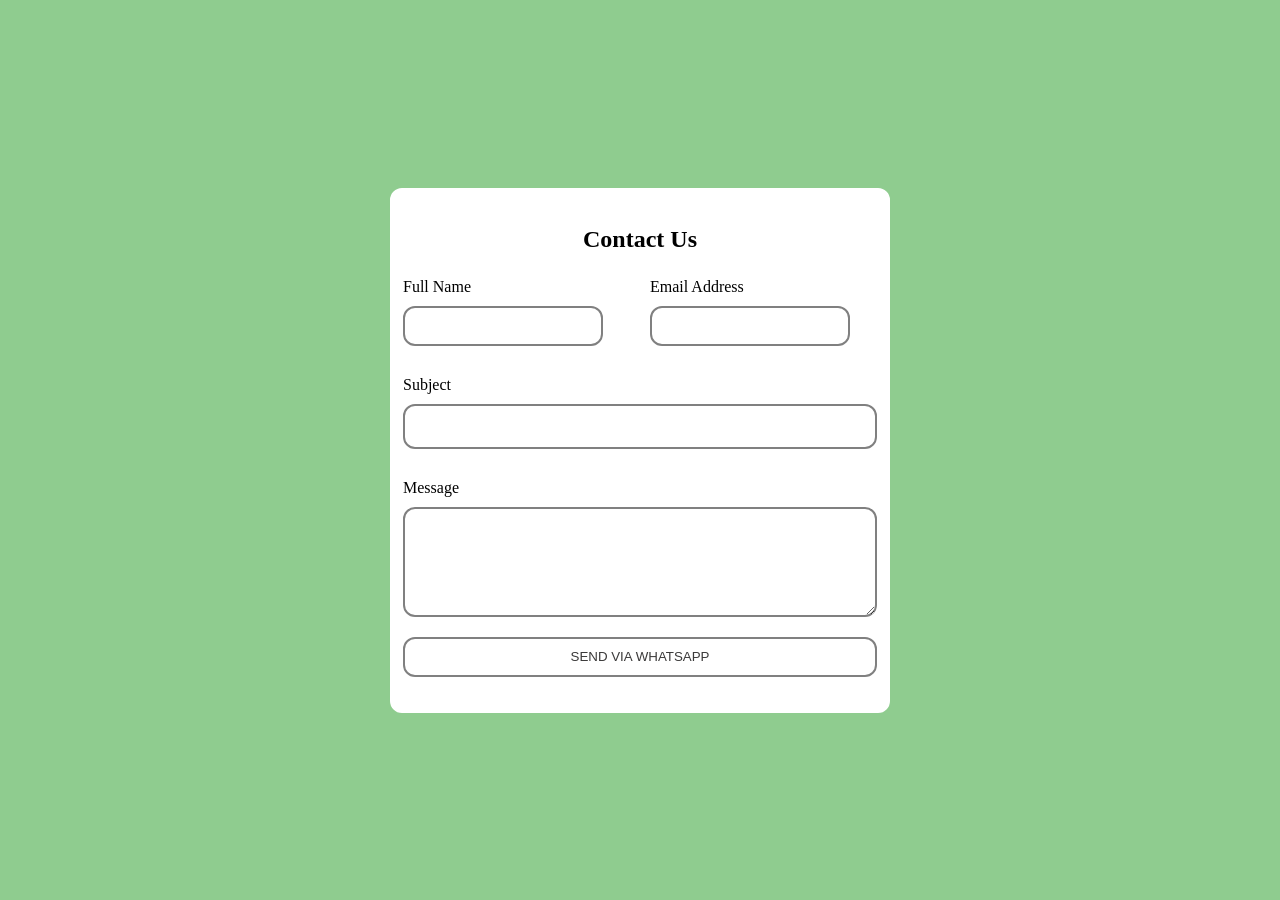
<file: contact-page/index.html>
<!DOCTYPE html>
<html lang="en">
<head>
    <meta charset="UTF-8">
    <meta name="viewport" content="width=device-width, initial-scale=1.0">
    <link rel="stylesheet" href="./style.css">
    <script src="./script.js" defer></script>
    <title>Contact Us</title>
    
</head>
<body>
    <div class="form-content">
        <h2>Contact Us</h2>
        <form>
            <section class="personal-info">
            <div class="form-group-name">
                <label>Full Name</label>
                <input type="text" required>
            </div>
            <div class="form-group-email">
                <label>Email Address</label>
                <input type="email" required>
            </div>
            </section>
            <section class="professional-info">
                <div class="subject">
                    <label>Subject</label>
                    <input type="text">
                </div>
                <div class="message">
                    <label>Message</label>
                    <textarea rows="6"></textarea>
                </div>
            </section>
            <div class="button">
            <button class="btn">
                SEND VIA WHATSAPP
            </button>
            </div>
        </form>
    </div>
</body>
</html>
</file>
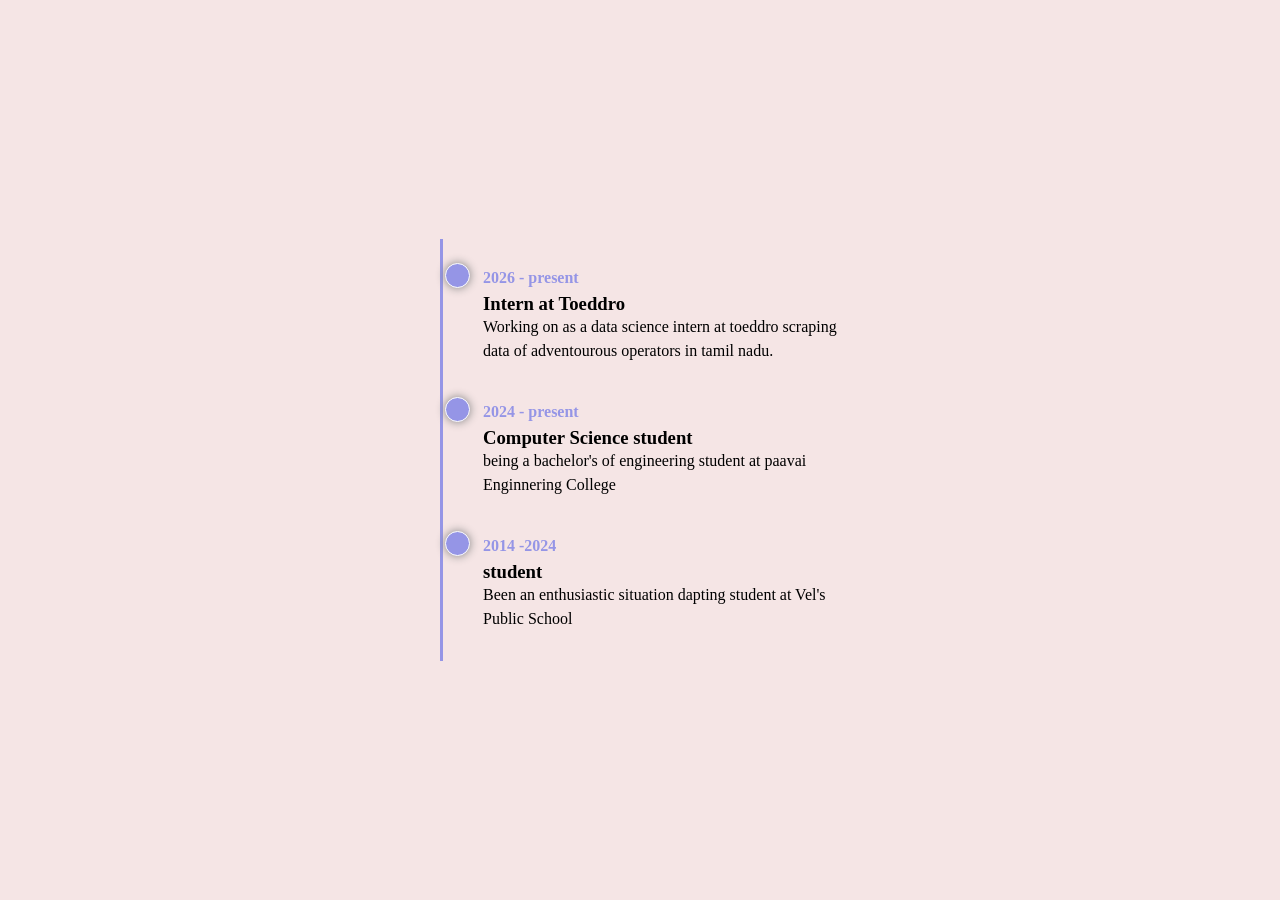
<file: timeline/index.html>
<!DOCTYPE html>
<html lang=" en">
    <head>
        <meta charset="UTF-8">
        <title>Time line</title>
        <link rel="stylesheet" href="./style.css">
    </head>
    <body>
        <div class="timeline">
            <div class="timeline-item">
                <time>2026 - present</time>
                <h3>Intern at Toeddro</h3>
                <p>Working on as a data science intern at toeddro scraping data of adventourous operators in
                    tamil nadu.
                </p>
            </div>
            <div class="timeline-item">
                <time>2024 - present</time>
                <h3>Computer Science student</h3>
                <p>being a bachelor's of engineering student at paavai Enginnering College</p>
            </div>
            <div class="timeline-item">
                <time>2014 -2024</time>
                <h3>student</h3>
                <p>Been an enthusiastic situation dapting student at Vel's Public School</p>
            </div>
        </div>
    </body>
</html>
</file>
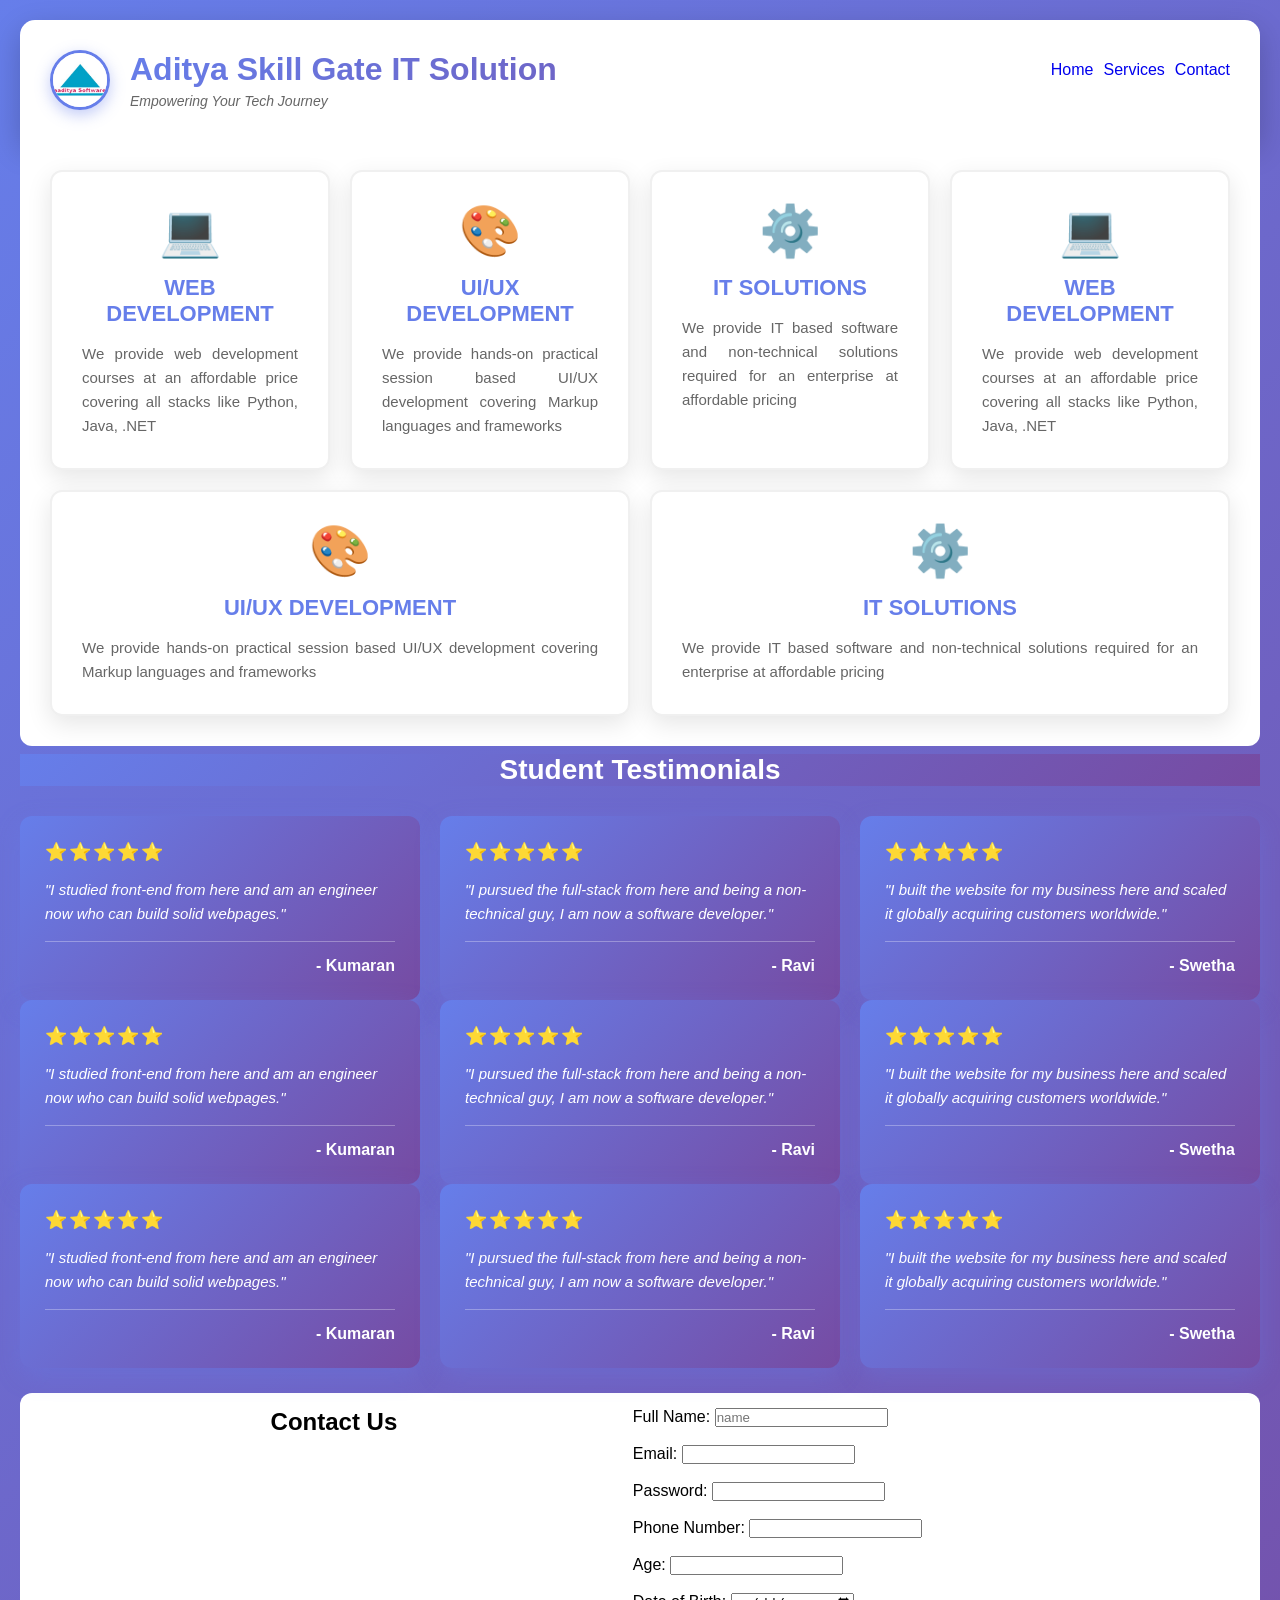
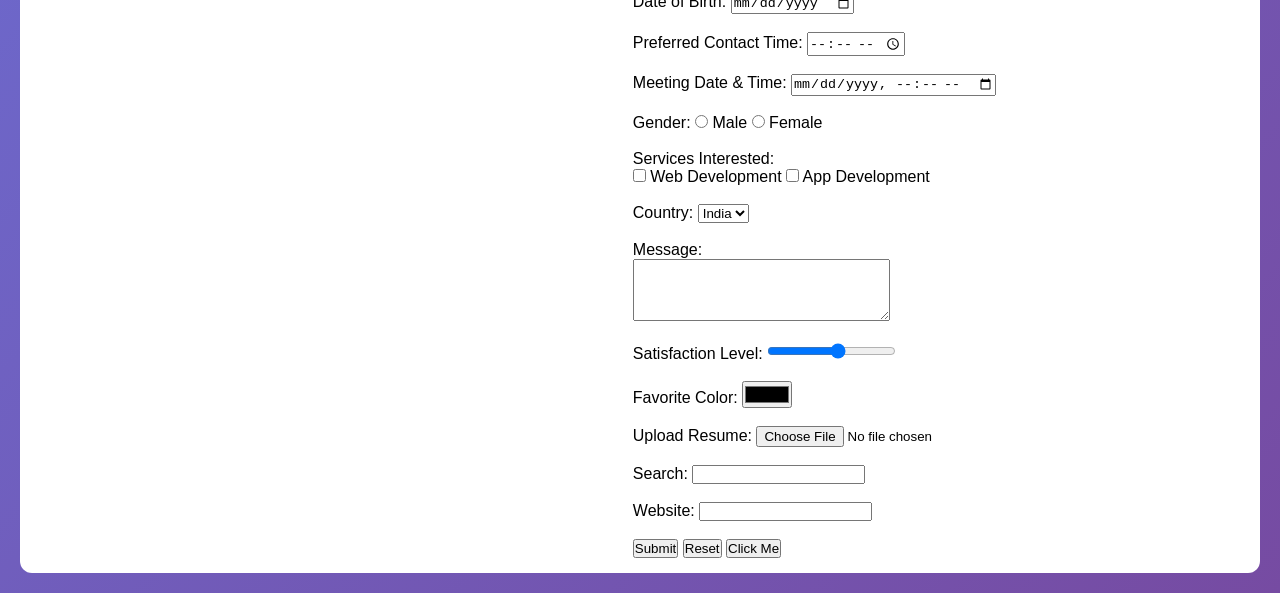
<file: webpage/index.html>
<!DOCTYPE html>
<html lang="en">
    <head>
        <meta charset="UTF-8">
        <meta name="viewport" content="width=device-width, initial-scale=1.0">
        <title>Aditya Skill Solutions</title>
        <link rel="stylesheet" href="./style.css">
    </head>
    <body>
        <div class="webpage">
            <div class="header">
                    <img src="./aaditya_software_solutions_logo.jpg" alt="Logo" class="logo">
                    <div class="header-content">
                        <h2>Aditya Skill Gate IT Solution</h2>
                        <p class="tagline">Empowering Your Tech Journey</p>
                    </div>
                    <nav class="navbar">
                        <ul>
                            <li><a href="#home">Home</a></li>
                            <li><a href="#services">Services</a></li>
                            <li><a href="../contact-page/index.html">Contact</a></li>
                        </ul>
                    </nav>
            </div>
            <section class="details" id="home">
                <div class="detail-card detail-1">
                    <div class="card-icon">💻</div>
                    <h3>WEB DEVELOPMENT</h3>
                    <p>We provide web development courses at an
                        affordable price covering all stacks like
                        Python, Java, .NET
                    </p>
                </div>
                <div class="detail-card detail-2">
                    <div class="card-icon">🎨</div>
                    <h3>UI/UX DEVELOPMENT</h3>
                    <p>We provide hands-on practical session based UI/UX development
                        covering Markup languages and frameworks
                    </p>                </div>
                <div class="detail-card detail-3">
                    <div class="card-icon">⚙️</div>
                    <h3>IT SOLUTIONS</h3>
                    <p>We provide IT based software and non-technical
                        solutions required for an enterprise at affordable pricing
                    </p>
                </div>
                <div class="detail-card detail-1">
                    <div class="card-icon">💻</div>
                    <h3>WEB DEVELOPMENT</h3>
                    <p>We provide web development courses at an
                        affordable price covering all stacks like
                        Python, Java, .NET
                    </p>
                </div>
                <div class="detail-card detail-2">
                    <div class="card-icon">🎨</div>
                    <h3>UI/UX DEVELOPMENT</h3>
                    <p>We provide hands-on practical session based UI/UX development
                        covering Markup languages and frameworks
                    </p>
                </div>
                <div class="detail-card detail-3">
                    <div class="card-icon">⚙️</div>
                    <h3>IT SOLUTIONS</h3>
                    <p>We provide IT based software and non-technical
                        solutions required for an enterprise at affordable pricing
                    </p>
                </div>
            </section>
            <section  id="services">
                <h2 class="feedback-title">Student Testimonials</h2>
                <div class="testimonials">
                    <div class="feedback-card feedback-1">
                        <div class="stars">⭐⭐⭐⭐⭐</div>
                        <p>"I studied front-end from here and am an engineer now who can build solid webpages."</p>
                        <h4>- Kumaran</h4>
                    </div>
                    <div class="feedback-card feedback-2">
                        <div class="stars">⭐⭐⭐⭐⭐</div>
                        <p>"I pursued the full-stack from here and being a non-technical guy, I am now a software developer."</p>
                        <h4>- Ravi</h4>
                    </div>
                    <div class="feedback-card feedback-3">
                        <div class="stars">⭐⭐⭐⭐⭐</div>
                        <p>"I built the website for my business here and scaled it globally acquiring customers worldwide."</p>
                        <h4>- Swetha</h4>
                    </div>
                </div>
                <div class="testimonials">
                    <div class="feedback-card feedback-1">
                        <div class="stars">⭐⭐⭐⭐⭐</div>
                        <p>"I studied front-end from here and am an engineer now who can build solid webpages."</p>
                        <h4>- Kumaran</h4>
                    </div>
                    <div class="feedback-card feedback-2">
                        <div class="stars">⭐⭐⭐⭐⭐</div>
                        <p>"I pursued the full-stack from here and being a non-technical guy, I am now a software developer."</p>
                        <h4>- Ravi</h4>
                    </div>
                    <div class="feedback-card feedback-3">
                        <div class="stars">⭐⭐⭐⭐⭐</div>
                        <p>"I built the website for my business here and scaled it globally acquiring customers worldwide."</p>
                        <h4>- Swetha</h4>
                    </div>
                </div>
                <div class="testimonials">
                    <div class="feedback-card feedback-1">
                        <div class="stars">⭐⭐⭐⭐⭐</div>
                        <p>"I studied front-end from here and am an engineer now who can build solid webpages."</p>
                        <h4>- Kumaran</h4>
                    </div>
                    <div class="feedback-card feedback-2">
                        <div class="stars">⭐⭐⭐⭐⭐</div>
                        <p>"I pursued the full-stack from here and being a non-technical guy, I am now a software developer."</p>
                        <h4>- Ravi</h4>
                    </div>
                    <div class="feedback-card feedback-3">
                        <div class="stars">⭐⭐⭐⭐⭐</div>
                        <p>"I built the website for my business here and scaled it globally acquiring customers worldwide."</p>
                        <h4>- Swetha</h4>
                    </div>
                </div>
            </section>
            <section id="contact">
                <div class="contact-us">
              
                <h2>Contact Us</h2>

                <form>

                    <!-- Text -->
                    <label>Full Name:</label>
                <input type="text" name=""fullname" placeholder="name"><br><br>

                    <!-- Email -->
                    <label>Email:</label>
                    <input type="email" name="email"><br><br>

                    <!-- Password -->
                    <label>Password:</label>
                    <input type="password" name="password"><br><br>

                    <!-- Phone -->
                    <label>Phone Number:</label>
                    <input type="tel" name="phone"><br><br>

                    <!-- Number -->
                    <label>Age:</label>
                    <input type="number" name="age"><br><br>

                    <!-- Date -->
                    <label>Date of Birth:</label>
                    <input type="date" name="dob"><br><br>

                    <!-- Time -->
                    <label>Preferred Contact Time:</label>
                    <input type="time" name="contacttime"><br><br>

                    <!-- Datetime -->
                    <label>Meeting Date & Time:</label>
                    <input type="datetime-local" name="meeting"><br><br>

                    <!-- Radio Button -->
                    <label>Gender:</label>
                    <input type="radio" name="gender" value="male"> Male
                    <input type="radio" name="gender" value="female"> Female
                    <br><br>

                    <!-- Checkbox -->
                    <label>Services Interested:</label><br>
                    <input type="checkbox" name="service" value="web"> Web Development
                    <input type="checkbox" name="service" value="app"> App Development
                    <br><br>

                    <!-- Select -->
                    <label>Country:</label>
                    <select>
                        <option>India</option>
                        <option>USA</option>
                        <option>UK</option>
                    </select>
                    <br><br>

                    <!-- Textarea -->
                    <label>Message:</label><br>
                    <textarea rows="4" cols="30"></textarea>
                    <br><br>

                    <!-- Range -->
                    <label>Satisfaction Level:</label>
                    <input type="range" min="1" max="10">
                    <br><br>

                    <!-- Color -->
                    <label>Favorite Color:</label>
                    <input type="color">
                    <br><br>

                    <!-- File Upload -->
                    <label>Upload Resume:</label>
                    <input type="file">
                    <br><br>

                    <!-- Search -->
                    <label>Search:</label>
                    <input type="search">
                    <br><br>

                    <!-- URL -->
                    <label>Website:</label>
                    <input type="url">
                    <br><br>

                    <!-- Hidden -->
                    <input type="hidden" name="userid" value="101">

                    <!-- Buttons -->
                    <input type="submit" value="Submit">
                    <input type="reset" value="Reset">
                    <input type="button" value="Click Me">

                </form>
                </div>
            </section>
        </div>
    </body>
</html>
</file>
<file: contact-page/style.css>
*{
    padding:0;
    margin:0;
    box-sizing:border-box;
    outline: none;
}

body{
    display:flex;
    align-items:center;
    justify-content:center;
    height:100vh;
    background-color: rgb(143, 204, 143);
    user-select:none;
}

.form-content{
    border: 3px solid white;
    padding: 10px;
    background-color: white;
    border-radius: 12px;;
    -webkit-border-radius: 12px;
    -moz-border-radius: 12px;
    -ms-border-radius: 12px;
    -o-border-radius: 12px;
    height: 525px;
    width: 500px;
}

.form-content:hover{
    transition: all 0.3s ease;
    transform: translateY(-20px);
    -webkit-transform: translateY(-20px);
    -moz-transform: translateY(-20px);
    -ms-transform: translateY(-20px);
    -o-transform: translateY(-20px);
    -webkit-transition: all 0.3s ease;
    -moz-transition: all 0.3s ease;
    -ms-transition: all 0.3s ease;
    -o-transition: all 0.3s ease;
    box-shadow: 4px 4px 10px rgba(0, 0, 0, 0.3);
}

.form-content h2{
    text-align: center;
    padding:25px;
}

.personal-info{
    display:flex;
    width: 100%;
    gap:20px;
}

.form-group-name{
    display:flex;
    flex-direction:column;
    width: 100%;
}

.form-group-name label{
    margin-bottom:10px;
}

.form-group-name input{
    height: 40px;
    width: 200px;
    border : 2px solid grey;
    border-radius: 12px;
    -webkit-border-radius: 12px;
    -moz-border-radius: 12px;
    -ms-border-radius: 12px;
    -o-border-radius: 12px;
}

.form-group-name input:hover{
    height: 40px;
    width: 200px;
    border: 2px solid rgb(143, 204, 143);
}

.form-group-name input:focus{
    height: 40px;
    width: 200px;
    border: 2px solid rgb(143, 204, 143);
}

.form-group-email{
    display:flex;
    flex-direction:column;
    width: 100%;
}

.form-group-email label{
    margin-bottom:10px;
}

.form-group-email input{
    height: 40px;
    width:200px;
    border : 2px solid grey;
    border-radius: 12px;
    -webkit-border-radius: 12px;
    -moz-border-radius: 12px;
    -ms-border-radius: 12px;
    -o-border-radius: 12px;
}

.form-group-email input:hover{
    border: 2px solid rgb(143, 204, 143);
}

.form-group-email input:focus{
    border: 2px solid rgb(143, 204, 143);
}

.professional-info{
    margin: 30px 0 0 0;
    display:flex;
    flex-direction: column;
    gap:30px
}

.subject{
    display:flex;
    flex-direction: column;
}

.subject label{
    margin-bottom: 10px;
}

.subject input{
    border: 2px solid grey;
    border-radius: 12px;
    -webkit-border-radius: 12px;
    -moz-border-radius: 12px;
    -ms-border-radius: 12px;
    -o-border-radius: 12px;
    width : 100%;
    height: 45px;
}

.subject input:hover{
    border:2px solid rgb(143, 204, 143);
}

.subject input:focus{
    border:2px solid rgb(143, 204, 143);
}

.message{
    display: flex;
    flex-direction:column;
}

.message label{
    margin-bottom: 10px;
}

.message textarea{
    border-radius: 12px;
    -webkit-border-radius: 12px;
    -moz-border-radius: 12px;
    -ms-border-radius: 12px;
    -o-border-radius: 12px;
    border: 2px solid grey;
    padding: 8px;
}

.message textarea:hover{
    border:2px solid rgb(143, 204, 143);
}

.message textarea:focus{
    border:2px solid rgb(143, 204, 143);
}

.button{
    padding: 20px 0 0 0;
    text-align: center;
}

.btn{
    width: 100%;
    height: 40px;
    border-radius: 12px;
    background-color: white;
    -webkit-border-radius: 12px;
    -moz-border-radius: 12px;
    -ms-border-radius: 12px;
    -o-border-radius: 12px;
    border: 2px solid grey;
    color: rgb(59, 58, 58);
}

.btn:hover{
    transition: all 0.3s ease;
    background: linear-gradient(to right, violet, blue);
    cursor:pointer;
    color: white;
    box-shadow:rgb(143, 204, 143);
    -webkit-transition: all 0.3s ease;
    -moz-transition: all 0.3s ease;
    -ms-transition: all 0.3s ease;
    -o-transition: all 0.3s ease;
}
</file>
<file: timeline/style.css>
*{
    margin: 0;
    padding: 0;
    box-sizing:border-box;
}

body {
    background-color:rgb(245, 229, 229);
    display:flex;
    align-items: center;
    justify-content:center;
    height:100vh;
}

.timeline{
    max-width: 400px;
    width: 100%;
    border-left: 3px solid rgb(149, 149, 230);
    padding: 30px 0 30px 40px;
}

.timeline-item time{
    margin-bottom: 6px;
    font-weight: bold;
    color: rgb(149, 149, 230);
    display: block;
}

.timeline-item p{
    font-size: 16px;
    line-height: 1.5;
}

.timeline-item{
    position: relative;
    margin-bottom: 40px;
}

.timeline-item:last-child{
    margin-bottom: 0;
}

.timeline-item:before{
    content:"";
    position: absolute;
    left: -38px;
    top: -6px;
    width:23px;
    height:23px;
    border-radius: 50%;
    -webkit-border-radius: 50%;
    -moz-border-radius: 50%;
    -ms-border-radius: 50%;
    -o-border-radius: 50%;
    background-color: rgb(149, 149, 230);
    border: 1px solid white;
    box-shadow: 0 0 10px grey;
}
</file>
<file: webpage/style.css>
* {
    margin: 0;
    padding: 0;
    box-sizing: border-box;
}

body {
    background: linear-gradient(135deg, #667eea 0%, #764ba2 100%);
    font-family: 'Segoe UI', Tahoma, Geneva, Verdana, sans-serif;
    display: flex;
    justify-content: center;
    align-items: center;
    min-height: 100vh;
    user-select: none;
    padding: 20px;
}

.webpage {
    width: 100%;
    max-width: 1400px;
}

/* ===== HEADER ===== */
.header {
    padding: 30px;
    display: flex;
    align-items: center;
    background: white;
    border-radius: 15px 15px 0 0;
    box-shadow: 0 10px 30px rgba(0, 0, 0, 0.2);
    gap: 20px;
}

.navbar ul{
    padding:0;
    margin:0;
    margin-bottom:20px;
    gap:10px;
    display:flex;
    list-style:none;
} 

.navbar a{
    text-decoration:none;
}

.navbar a:hover{
    color: #667eea;
}

.header img {
    height: 60px;
    width: 60px;
    border-radius: 50%;
    border: 3px solid #667eea;
    box-shadow: 0 5px 15px rgba(102, 126, 234, 0.4);
    transition: transform 0.3s ease;
}

.header img:hover {
    transform: scale(1.1) rotate(5deg);
}

.header-content {
    flex: 1;
}

.header h2 {
    font-size: 32px;
    color: #333;
    margin-bottom: 5px;
    background: linear-gradient(135deg, #667eea, #764ba2);
    -webkit-background-clip: text;
    -webkit-text-fill-color: transparent;
    background-clip: text;
}

.tagline {
    font-size: 14px;
    color: #666;
    font-style: italic;
}

/* ===== DETAILS SECTION ===== */
.details {
    display: flex;
    gap: 20px;
    padding: 30px;
    background: white;
    flex-wrap: wrap;
    justify-content: space-around;
    border-radius: 0 0 12px 12px;
    -webkit-border-radius: 0 0 12px 12px;
    -moz-border-radius: 0 0 12px 12px;
    -ms-border-radius: 0 0 12px 12px;
    -o-border-radius: 0 0 12px 12px;
}

.detail-card {
    background: white;
    padding: 30px;
    border-radius: 12px;
    flex: 1;
    min-width: 250px;
    border: 2px solid #f0f0f0;
    box-shadow: 0 8px 25px rgba(0, 0, 0, 0.1);
    transition: all 0.3s ease;
    text-align: center;
}

.detail-card:hover {
    transform: translateY(-10px);
    box-shadow: 0 15px 40px rgba(102, 126, 234, 0.3);
    border-color: #667eea;
}

.card-icon {
    font-size: 50px;
    margin-bottom: 15px;
    display: inline-block;
    animation: float 3s ease-in-out infinite;
}

@keyframes float {
    0%, 100% {
        transform: translateY(0px);
    }
    50% {
        transform: translateY(-10px);
    }
}

.detail-card h3 {
    color: #667eea;
    font-size: 22px;
    margin-bottom: 15px;
    font-weight: 600;
}

.detail-card p {
    color: #666;
    font-size: 15px;
    line-height: 1.6;
    text-align: justify;
}

/* ===== FEEDBACK SECTION ===== */
.feedback {
    padding: 30px;
    background: white;
    border-radius: 0 0 15px 15px;
    box-shadow: 0 10px 30px rgba(0, 0, 0, 0.2);
}

.feedback-title {
    text-align: center;
    font-size: 28px;
    color: white;
    margin-top:8px;
    margin-bottom: 30px;
    background: linear-gradient(135deg, #667eea, #764ba2);
}

.testimonials {
    display: flex;
    gap: 20px;
    flex-wrap: wrap;
    justify-content: space-around;
}

.feedback-card {
    background: linear-gradient(135deg, #667eea 0%, #764ba2 100%);
    color: white;
    padding: 25px;
    border-radius: 12px;
    flex: 1;
    min-width: 280px;
    box-shadow: 0 8px 25px rgba(102, 126, 234, 0.3);
    transition: all 0.3s ease;
    position: relative;
    overflow: hidden;
}

.feedback-card::before {
    content: '';
    position: absolute;
    top: 0;
    left: 0;
    right: 0;
    bottom: 0;
    background: rgba(255, 255, 255, 0.1);
    border-radius: 12px;
    opacity: 0;
    transition: opacity 0.3s ease;
}

.feedback-card:hover {
    transform: translateY(-8px);
    box-shadow: 0 15px 40px rgba(102, 126, 234, 0.4);
}

.feedback-card:hover::before {
    opacity: 1;
}

.stars {
    font-size: 18px;
    margin-bottom: 15px;
    display: block;
    letter-spacing: 2px;
}

.feedback-card p {
    font-size: 15px;
    line-height: 1.6;
    margin-bottom: 15px;
    font-style: italic;
}

.feedback-card h4 {
    font-size: 16px;
    font-weight: 600;
    text-align: right;
    margin-top: 15px;
    padding-top: 15px;
    border-top: 1px solid rgba(255, 255, 255, 0.3);
}

.contact-us{
    background-color:white;
    width:100%;
    margin:25px 0 0 0;
    padding: 15px;
    display:flex;
    justify-content:space-evenly;
    border-radius:12px;
    -webkit-border-radius:12px;
    -moz-border-radius:12px;
    -ms-border-radius:12px;
    -o-border-radius:12px;
}
</file>
